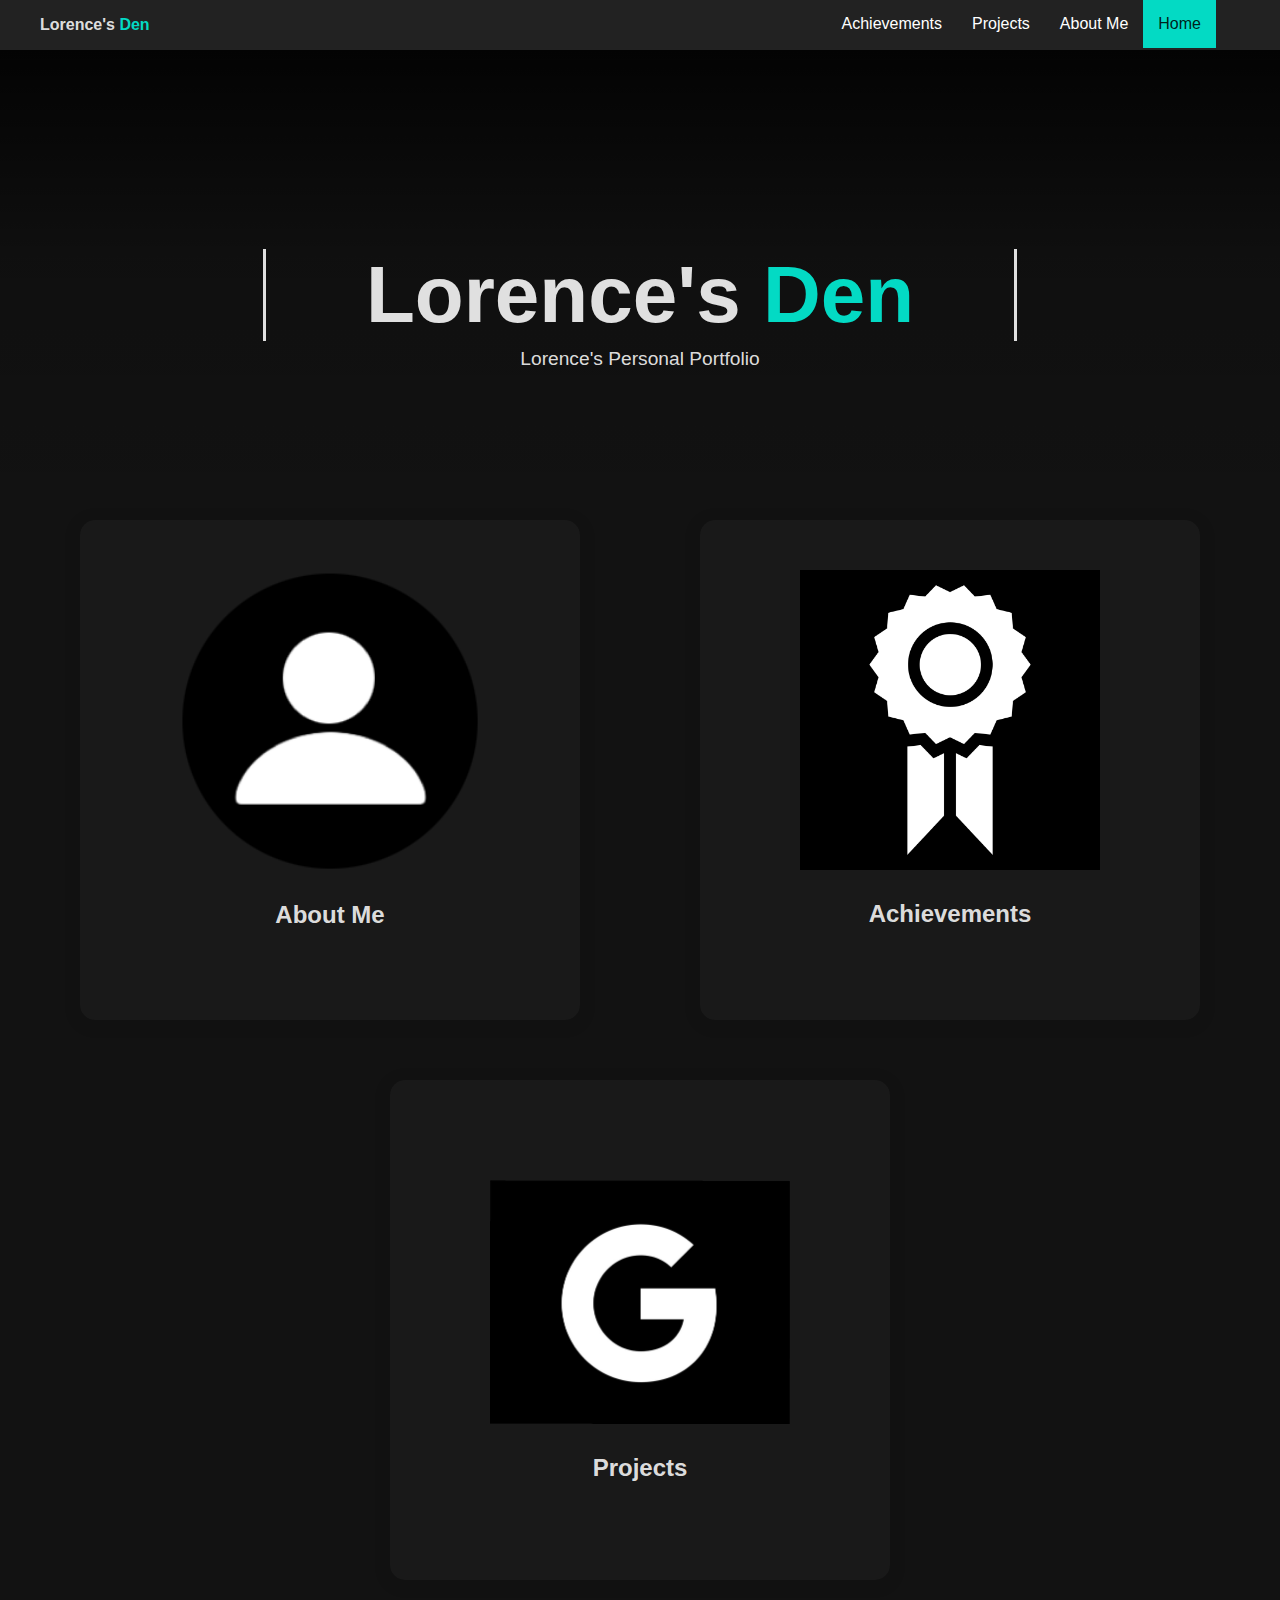
<file: index.html>
<!DOCTYPE html>
<html lang="en">
<head>
    <meta charset="UTF-8">
    <meta name="viewport" content="width=device-width, initial-scale=1.0">
    <title>Lorence's Den</title>
    <link rel="stylesheet" href="style.css">
</head>
<body>
    <nav class = "navbar">
        <ul>
            <p>Lorence's <mark class="change">Den</mark></p>
            <li><a class="active" href="index.html">Home</a></li>
            <li><a href="profile.html">About Me</a></li>
            <li><a href="projects.html">Projects</a></li>
            <li><a href="achievements.html">Achievements</a></li>
        </ul>
    </nav>
    <section class ="welcome">
        <h2 id="Title">Lorence's <mark class='change'>Den </mark> </h2>
        <div> Lorence's Personal Portfolio </div>

    </section>
    <section class ="pages">
        <a href="profile.html">
        <div>
            <img src="Profile.png" alt="Profile">
            <p> About Me</p>
        </div>
        </a>
        <a href="achievements.html">
        <div>
            <img src="Achievements.png" alt="Achievements">
            <p> Achievements</p>
        </div>
        </a>
        <a href="projects.html">
        <div>
            <img id="Projects" src="Google.png" alt="Projects">
            <p> Projects</p>
        </div>
        </a>
    </section>
</body>
</html>
</file>
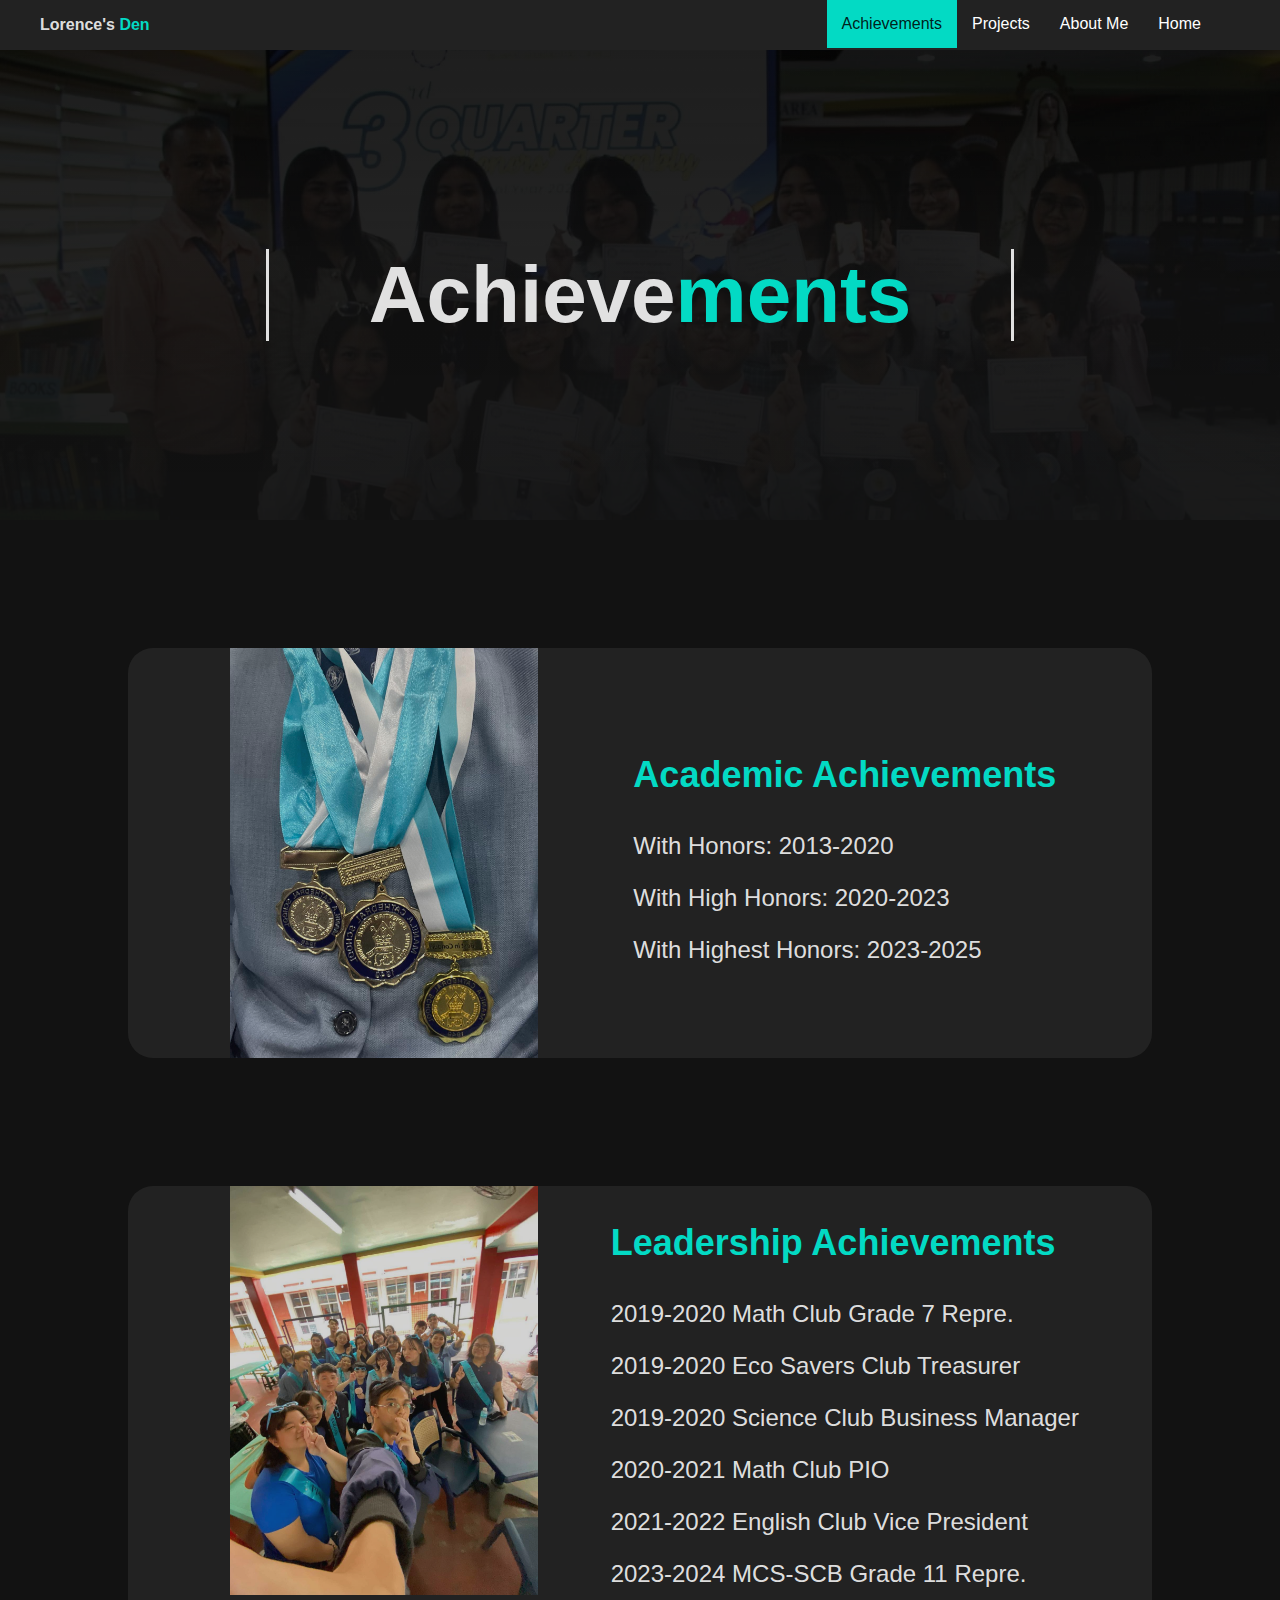
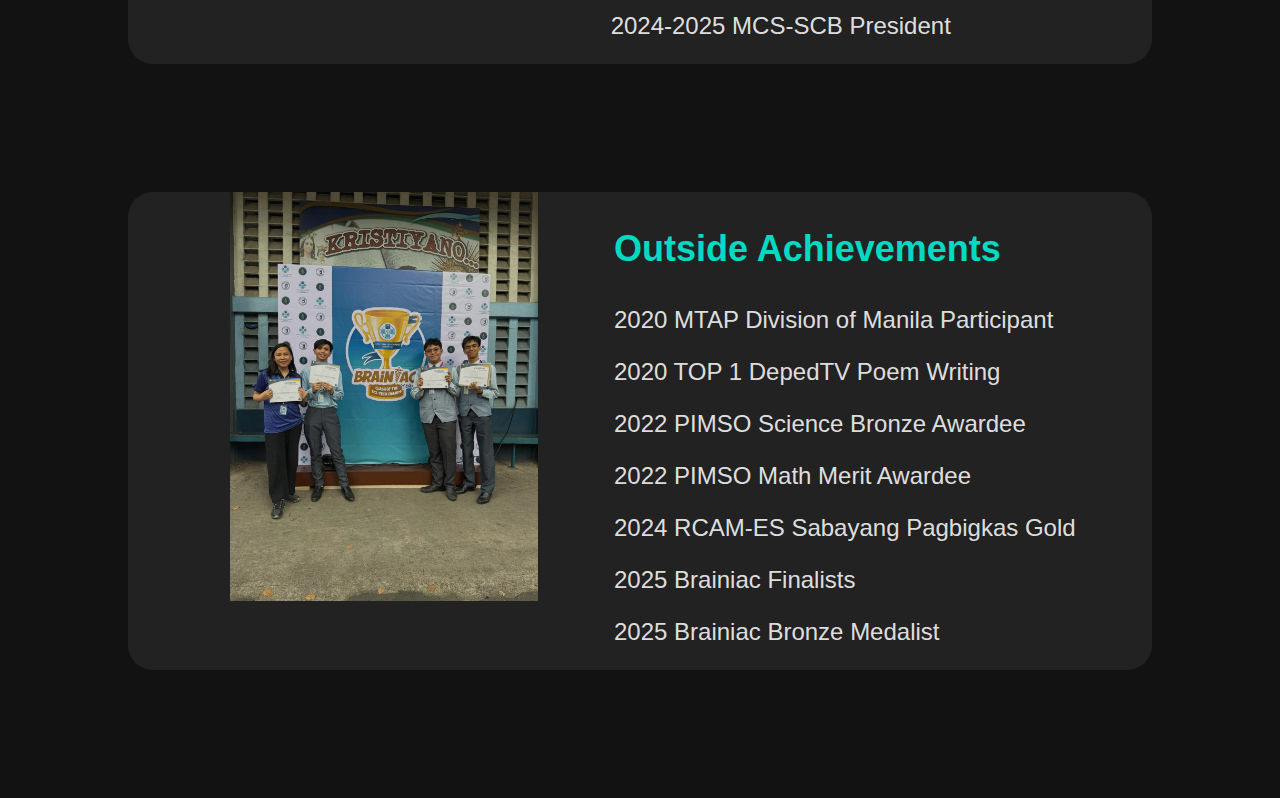
<file: achievements.html>
<!DOCTYPE html>
<html lang="en">
<head>
    <meta charset="UTF-8">
    <meta name="viewport" content="width=device-width, initial-scale=1.0">
    <title>Lorence's Den</title>
    <link rel="stylesheet" href="achievementsstyle.css">
</head>
<body>
    <nav class = "navbar">
        <ul>
            <p>Lorence's <mark class="change">Den</mark></p>
            <li><a href="index.html">Home</a></li>
            <li><a href="profile.html">About Me</a></li>
            <li><a href="projects.html">Projects</a></li>
            <li><a class="active" href="achievements.html">Achievements</a></li>
        </ul>
    </nav>
    <section class ="welcome">
        <img src="Achievements.jpg">
        <h2 id="Title">Achieve<mark class="change">ments</mark></h2>
    </section>
    <section class ="academics">
        <img src="academics.jpg">
        <div>
            <p class="Header">Academic Achievements</p>
            <p>With Honors: 2013-2020</p>
            <p>With High Honors: 2020-2023</p>
            <p>With Highest Honors: 2023-2025</p>
        </div>
    </section>
    <section class ="academics">
        <img src="Leadership.jpg">
        <div>
            <p class="Header">Leadership Achievements</p>
            <p>2019-2020 Math Club Grade 7 Repre.</p>
            <p>2019-2020 Eco Savers Club Treasurer</p>
            <p>2019-2020 Science Club Business Manager</p>
            <p>2020-2021 Math Club PIO</p>
            <p>2021-2022 English Club Vice President </p>
            <p>2023-2024 MCS-SCB Grade 11 Repre.</p>
            <p>2024-2025 MCS-SCB President</p>
        </div>
    </section>
    <section class ="academics">
        <img src="Outside.jpg">
        <div>
            <p class="Header">Outside Achievements</p>
            <p>2020 MTAP Division of Manila Participant</p>
            <p>2020 TOP 1 DepedTV Poem Writing</p>
            <p>2022 PIMSO Science Bronze Awardee</p>
            <p>2022 PIMSO Math Merit Awardee</p>
            <p>2024 RCAM-ES Sabayang Pagbigkas Gold</p>
            <p>2025 Brainiac Finalists</p>
            <p>2025 Brainiac Bronze Medalist</p>
        </div>
    </section>
    <script>
    </script>
</body>
</html>
</file>
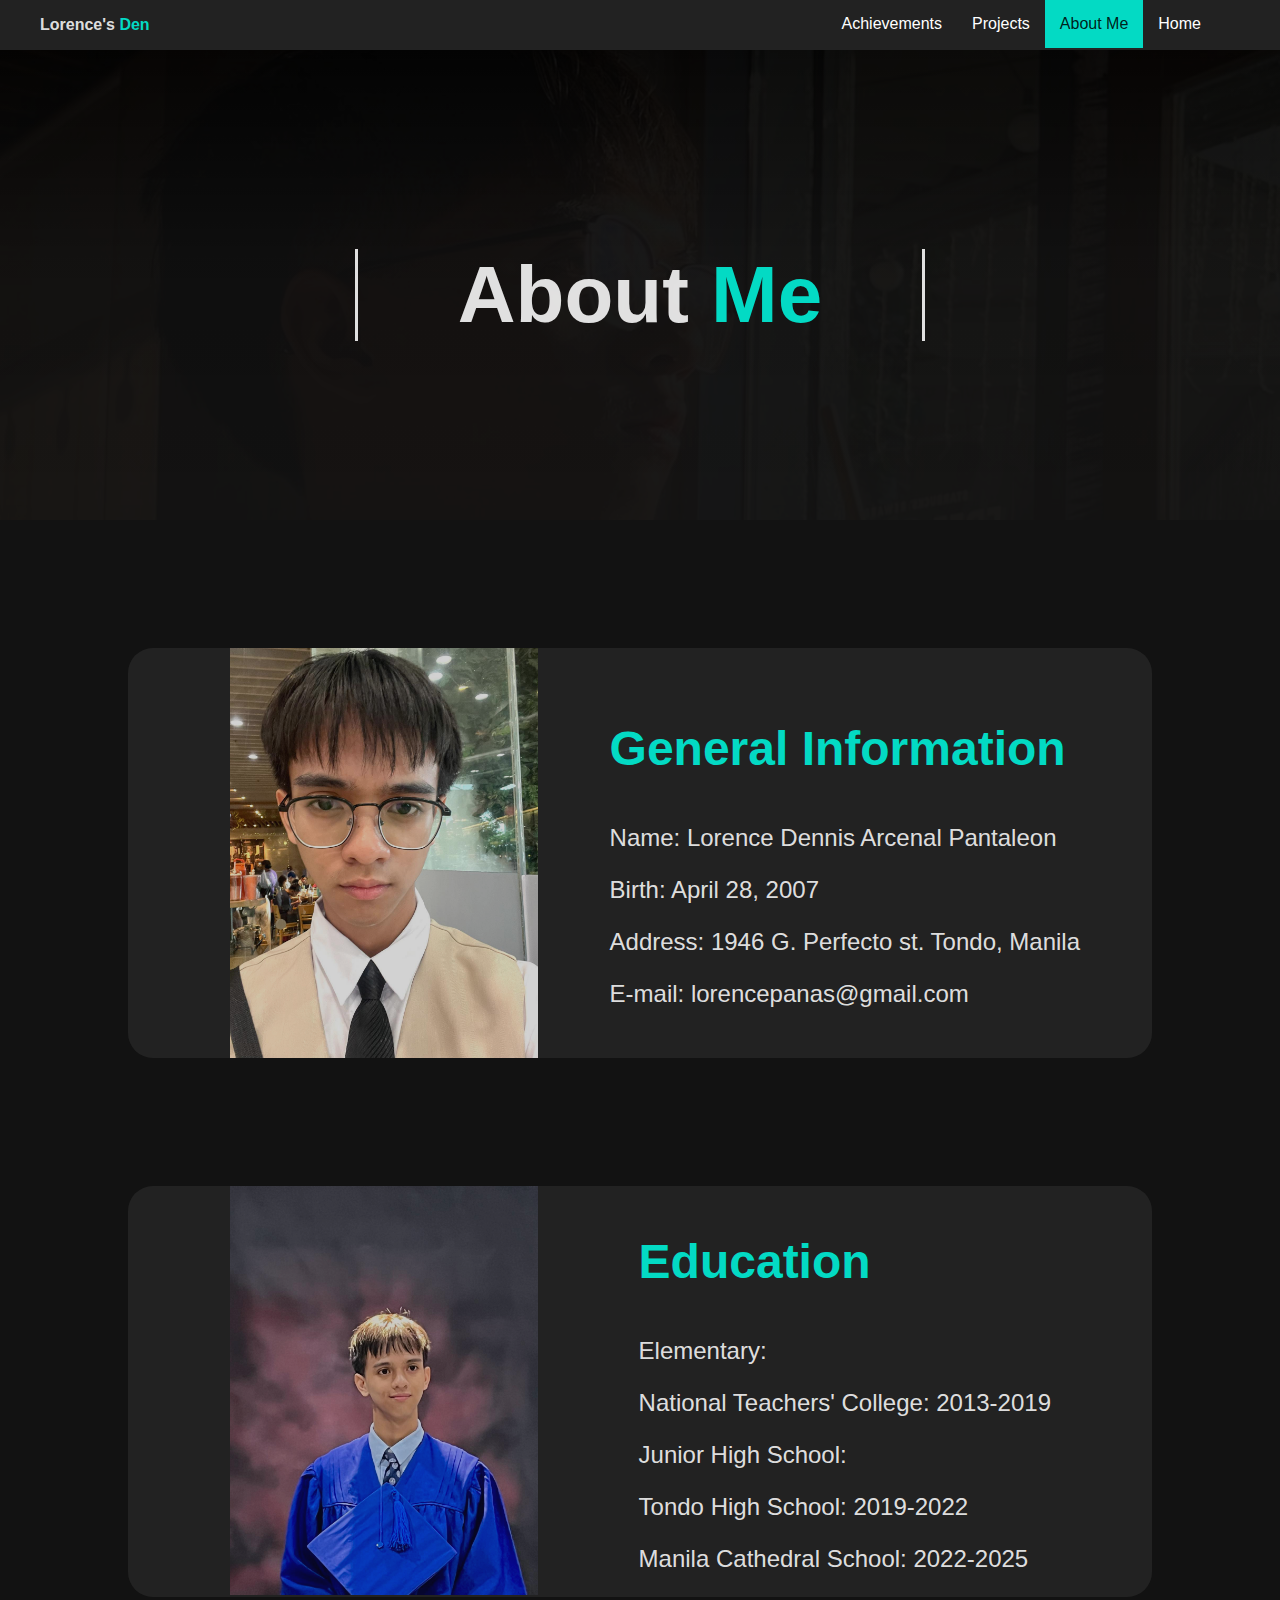
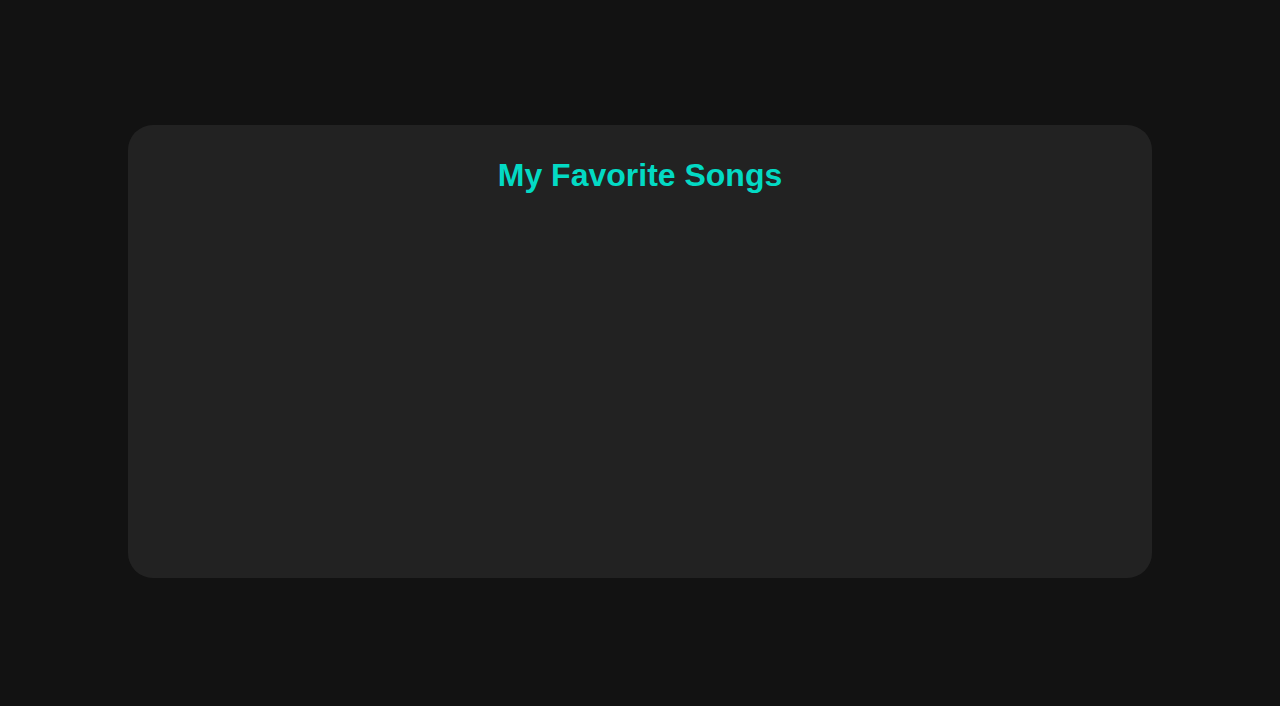
<file: profile.html>
<!DOCTYPE html>
<html lang="en">
<head>
    <meta charset="UTF-8">
    <meta name="viewport" content="width=device-width, initial-scale=1.0">
    <title>Lorence's Den</title>
    <link rel="stylesheet" href="profilestyle.css">
</head>
<body>
    <nav class = "navbar">
        <ul>
            <p>Lorence's <mark class="change">Den</mark></p>
            <li><a href="index.html">Home</a></li>
            <li><a class="active" href="profile.html">About Me</a></li>
            <li><a href="projects.html">Projects</a></li>
            <li><a href="achievements.html">Achievements</a></li>
        </ul>
    </nav>
    <section class ="welcome">
        <img src="Self.jpg">
        <h2 id="Title">About <mark class="change">Me</mark></h2>
    </section>
    <section class ="information">
        <img src="normal.jpg">
        <div>
            <p class="Header">General Information</p>
            <p>Name: Lorence Dennis Arcenal Pantaleon</p>
            <p>Birth: April 28, 2007</p>
            <p>Address: 1946 G. Perfecto st. Tondo, Manila</p>
            <p>E-mail: lorencepanas@gmail.com</p>
        </div>
    </section>
    <section class ="information">
        <img src="education.jpg">
        <div>
            <p class="Header">Education</p>
            <p>Elementary:</p>
            <p>National Teachers' College: 2013-2019</p>
            <p>Junior High School:</p>
            <p>Tondo High School: 2019-2022</p>
            <p>Manila Cathedral School: 2022-2025</p>
        </div>
    </section>
    <section class="songs">
        <p class="Header"> My Favorite Songs <p>
        <div>
            <iframe style="border-radius:12px" src="https://open.spotify.com/embed/track/1jDJFeK9x3OZboIAHsY9k2?utm_source=generator&theme=0" width="100%" height="352" frameBorder="0" allowfullscreen="" allow="autoplay; clipboard-write; encrypted-media; fullscreen; picture-in-picture" loading="lazy"></iframe>
            <iframe style="border-radius:12px" src="https://open.spotify.com/embed/track/5Ro6MdZGgce4PEuaFCJYPq?utm_source=generator&theme=0" width="100%" height="352" frameBorder="0" allowfullscreen="" allow="autoplay; clipboard-write; encrypted-media; fullscreen; picture-in-picture" loading="lazy"></iframe>
            <iframe style="border-radius:12px" src="https://open.spotify.com/embed/track/1YXot2MLAG9sttepCtBRM7?utm_source=generator&theme=0" width="100%" height="352" frameBorder="0" allowfullscreen="" allow="autoplay; clipboard-write; encrypted-media; fullscreen; picture-in-picture" loading="lazy"></iframe>
        </div>
    </section>
    <script>
    </script>
</body>
</html>
</file>
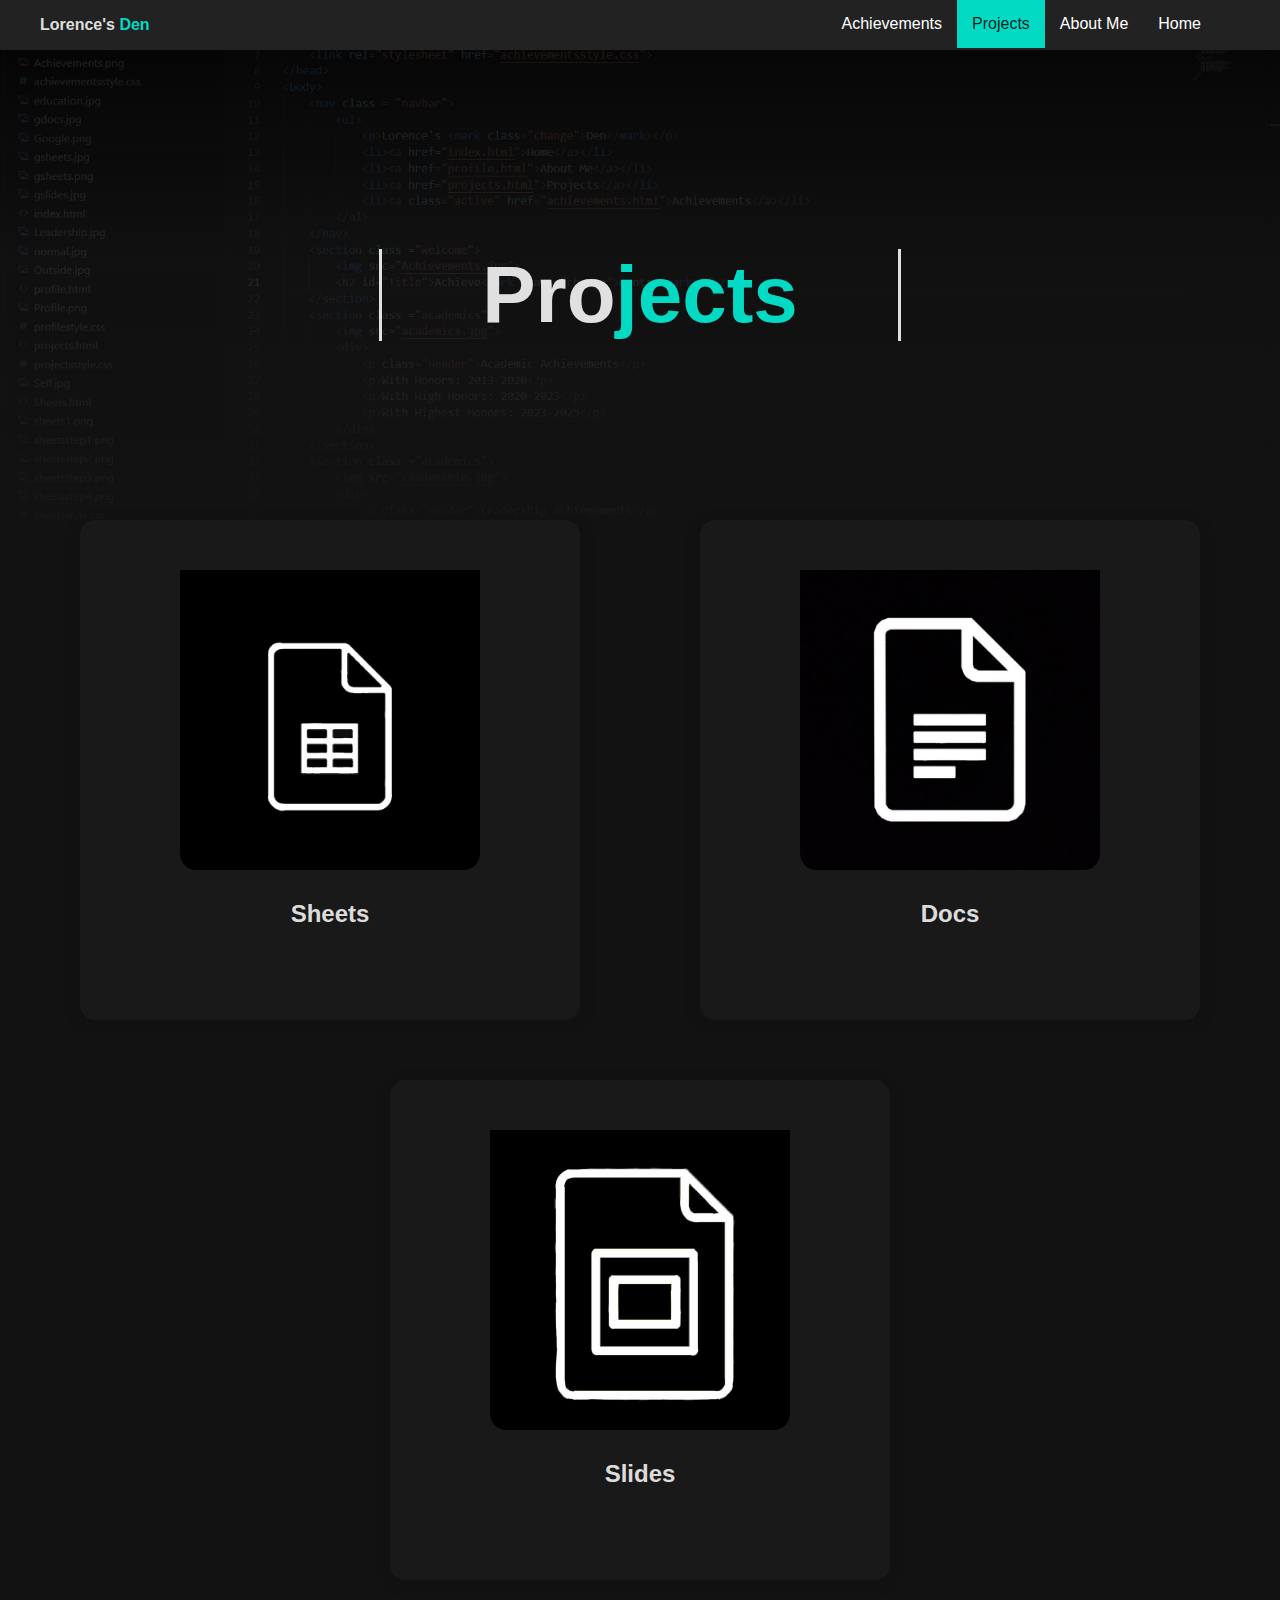
<file: projects.html>
<!DOCTYPE html>
<html lang="en">
<head>
    <meta charset="UTF-8">
    <meta name="viewport" content="width=device-width, initial-scale=1.0">
    <title>Lorence's Den</title>
    <link rel="stylesheet" href="projectsstyle.css">
</head>
<body>
    <nav class = "navbar">
        <ul>
            <p>Lorence's <mark class="change">Den</mark></p>
            <li><a href="index.html">Home</a></li>
            <li><a href="profile.html">About Me</a></li>
            <li><a class="active" href="projects.html">Projects</a></li>
            <li><a href="achievements.html">Achievements</a></li>
        </ul>
    </nav>
    <section class ="welcome">
        <img src="projects.png">
        <h2 id="Title">Pro<mark class="change">jects</mark></h2>

    </section>
    <section class ="pages">
        <a href="Sheets.html">
        <div>
            <img src="gsheets.jpg" alt="Profile">
            <p> Sheets </p>
        </div>
        </a>
        <a href="https://docs.google.com/document/d/10eiTVpPLph3D5M4kadICtSID-8taSRktNJHuyWoFgXo/edit?usp=sharing">
        <div>
            <img src="gdocs.jpg" alt="Achievements">
            <p> Docs </p>
        </div>
        </a>
        <a href="https://www.canva.com/design/DAGfFA6-HoQ/bcKLU2rh5p2V-at7XuD7Tg/edit?utm_content=DAGfFA6-HoQ&utm_campaign=designshare&utm_medium=link2&utm_source=sharebutton">
        <div>
            <img id="Projects" src="gslides.jpg" alt="Projects">
            <p> Slides </p>
        </div>
        </a>
    </section>
</body>
</html>
</file>
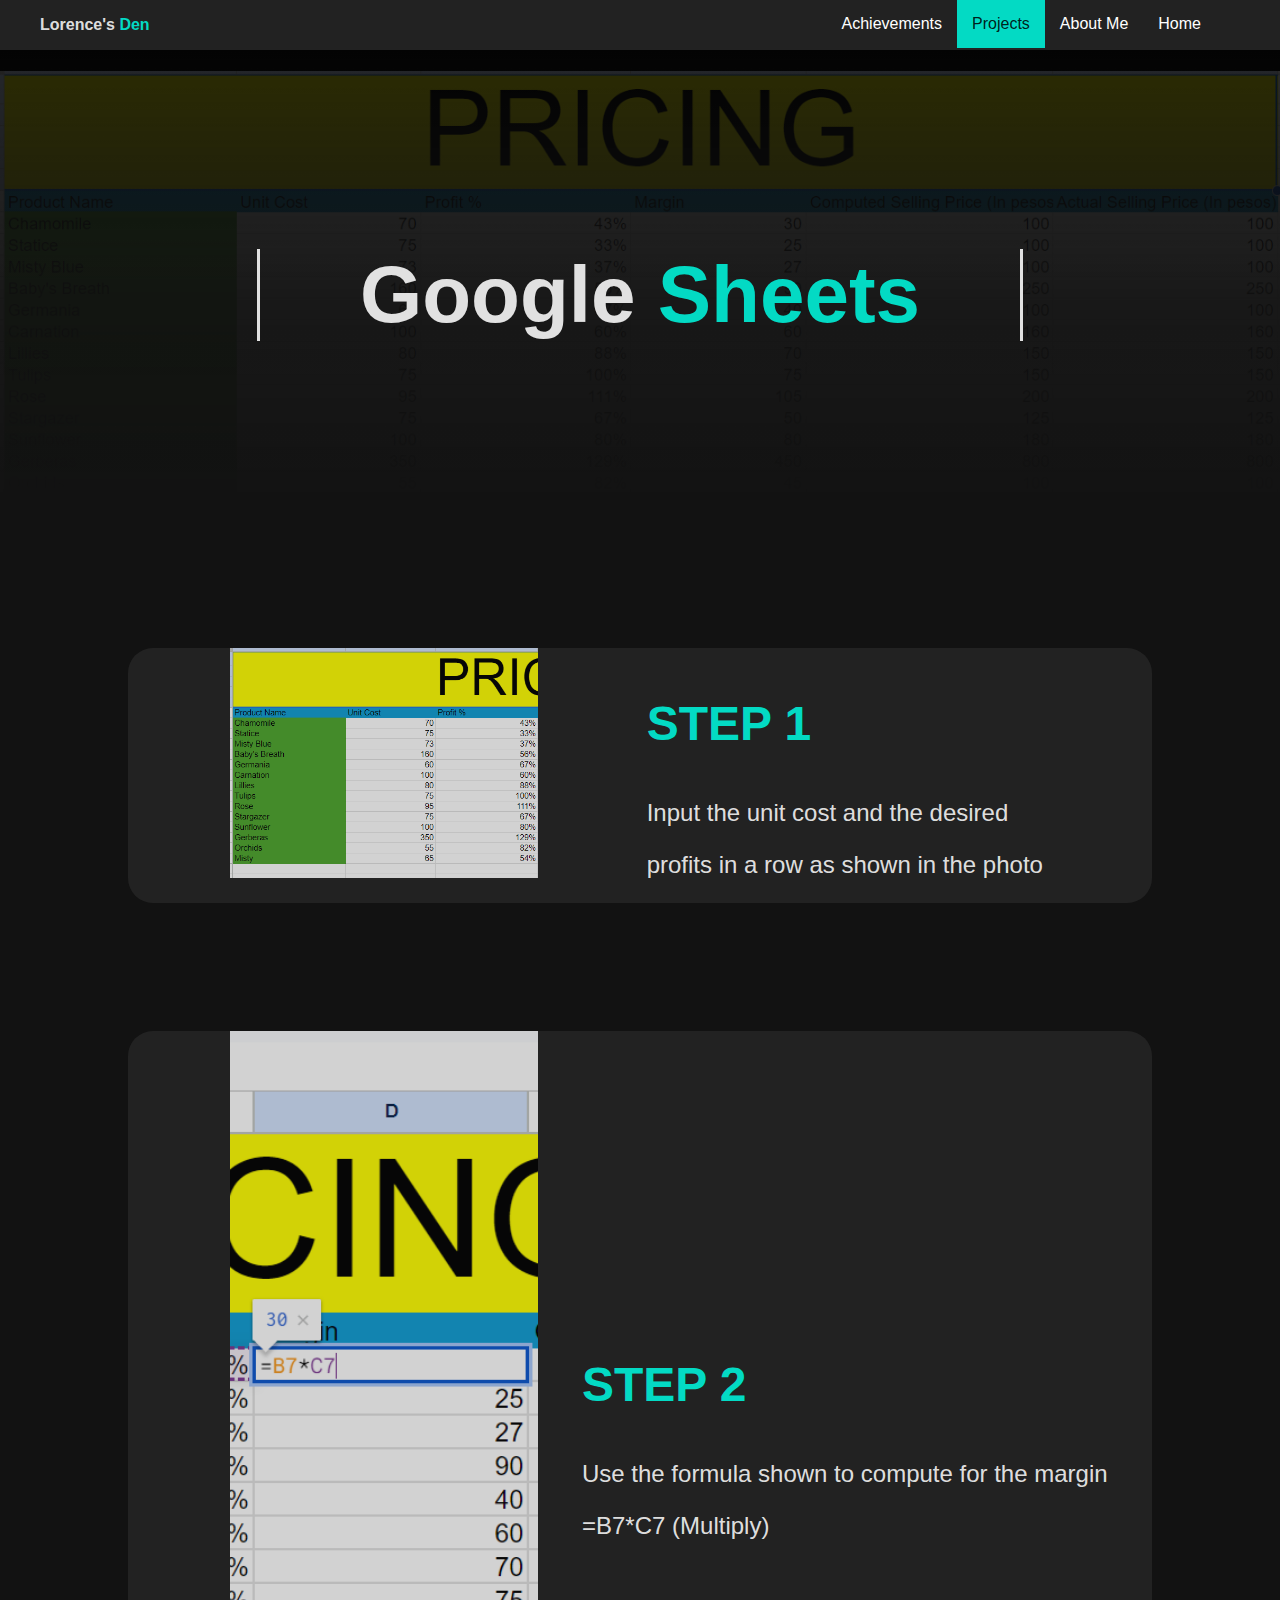
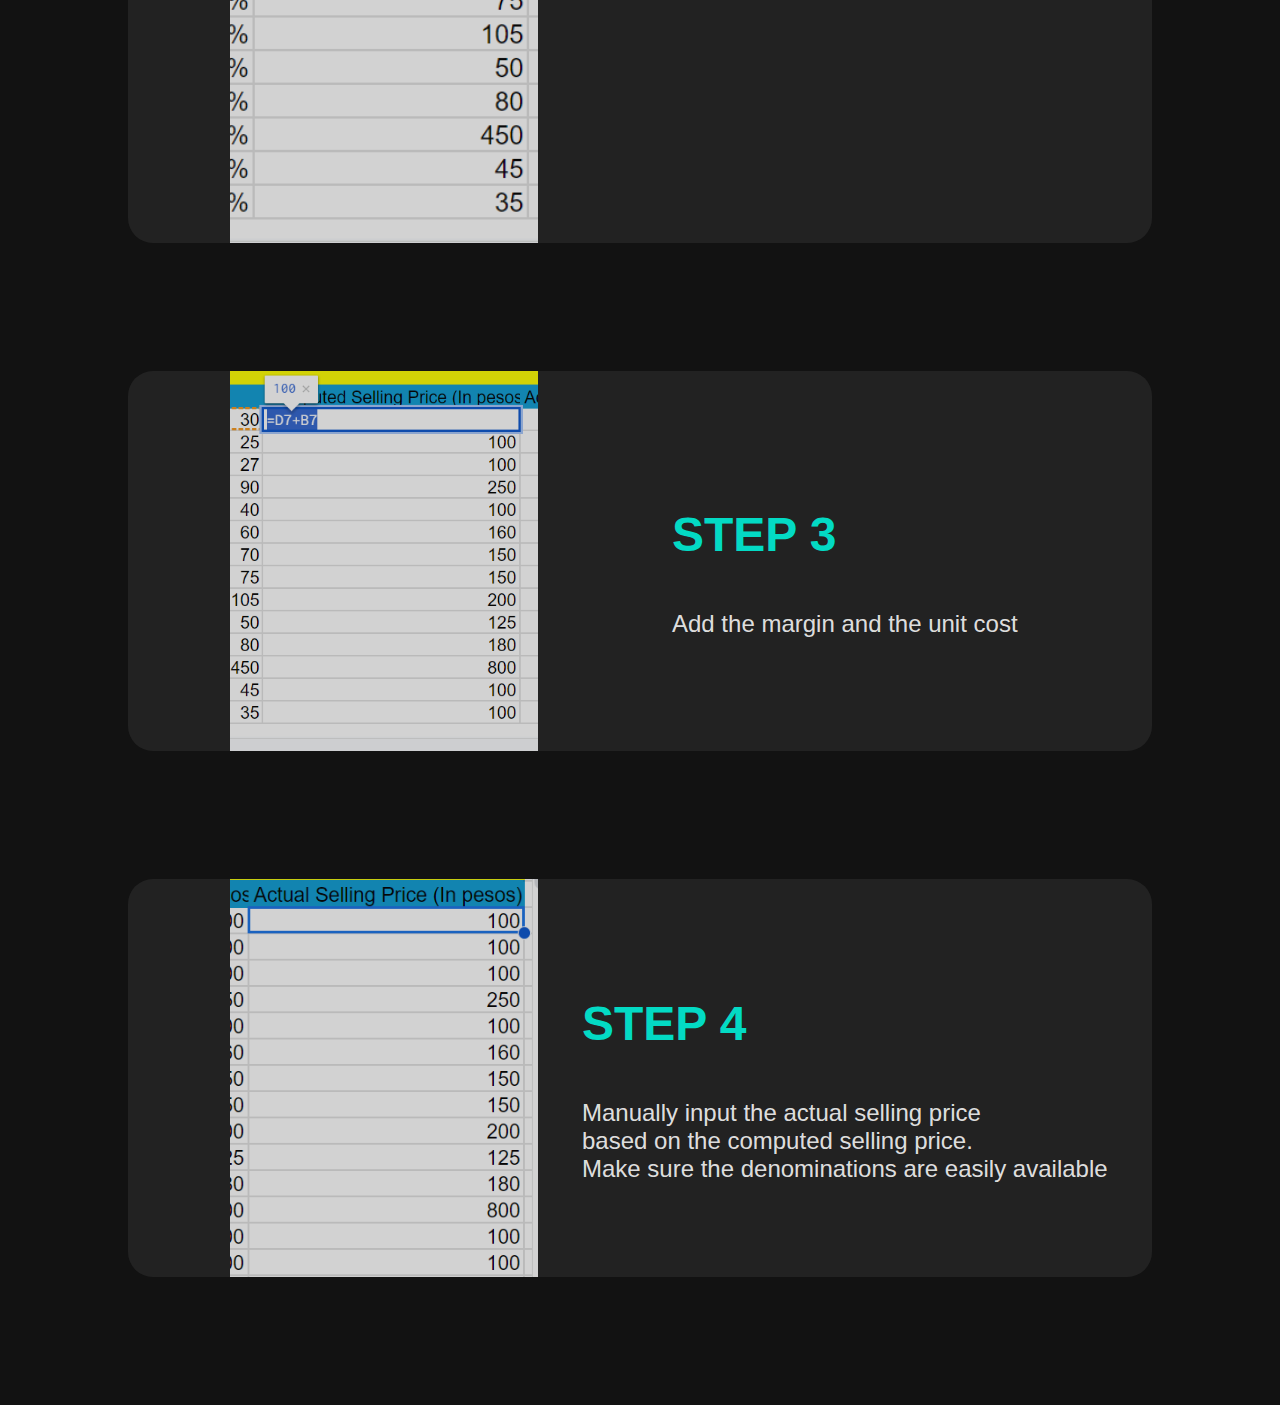
<file: Sheets.html>
<!DOCTYPE html>
<html lang="en">
<head>
    <meta charset="UTF-8">
    <meta name="viewport" content="width=device-width, initial-scale=1.0">
    <title>Lorence's Den</title>
    <link rel="stylesheet" href="sheetsstyle.css">
</head>
<body>
    <nav class = "navbar">
        <ul>
            <p>Lorence's <mark class="change">Den</mark></p>
            <li><a href="index.html">Home</a></li>
            <li><a href="profile.html">About Me</a></li>
            <li><a class="active" href="projects.html">Projects</a></li>
            <li><a href="achievements.html">Achievements</a></li>
        </ul>
    </nav>
    <section class ="welcome">
        <img src="sheets1.png">
        <a href="https://docs.google.com/spreadsheets/d/1sLVR9OIXGDCkf6KUwl0LpzplSVAqiDqg1wE8X-TdJRY/edit?usp=sharing"id="Title">Google <mark class="change">Sheets</mark></a>
    </section>
    <section class ="information">
        <img src="sheetsstep1.png">
        <div>
            <p class="Header">STEP 1</p>
            <p>Input the unit cost and the desired </p>
            <p>profits in a row as shown in the photo</p>
        </div>
    </section>
    <section class ="information">
        <img src="sheetsstep2.png">
        <div>
            <p class="Header">STEP 2</p>
            <p>Use the formula shown to compute for the margin</p>
            <p>=B7*C7 (Multiply) </p>
        </div>
    </section>
    <section class ="information">
        <img src="sheetsstep3.png">
        <div>
            <p class="Header">STEP 3</p>
            <p>Add the margin and the unit cost</p>
        </div>
    </section>
    <section class ="information">
        <img src="sheetsstep4.png">
        <div>
            <p class="Header">STEP 4</p>
            <p>Manually input the actual selling price <br> based on the computed selling price. <br>Make sure the denominations are easily available</p>
        </div>
    </section>
    <script>
    </script>
</body>
</html>
</file>
<file: style.css>
body{
    margin: 0px;
    font-family: Arial, Helvetica, sans-serif;
    background-color: #121212;
    color: rgb(255,255,255,.87);
}
/* Animations*/
@keyframes appear {
    from{
        opacity: 0;
        scale: 0.5;
    }
    to{
        opacity: 1;
        scale: 1;
    }
}

@keyframes disappear {
    from{
        opacity: 1;
    }
    to{
        opacity: 0;
    }
}

/* NAVBAR */
.navbar{
    background-color: #121212;
    position: fixed;
    width: 100%;
    top: 0;
    z-index: 9999;
    
}
.navbar ul{
    background-color:rgba(255,255,255,.07);
    list-style-type: none;
    margin: 0;
    padding-right: 5%;
    overflow: hidden;
}
.navbar ul p{
    font-size: 1em;
    padding: 0;
    font-weight: bold;
    float: left;
}

.change{
    color: #03dac4;
    background-color: rgb(0, 0, 0, 0);
}
.navbar ul li{
    float: right;
}

.navbar ul li a.active{
    font-size: 1em;
    color: rgb(0, 0, 0,87%);
    background-color: #03dac4;
    text-decoration: none;
    padding: 15px;
    display: block;
    text-align: center;
}
.navbar ul li a:not(.active):hover{
    font-size: 1em;
    background-color: rgb(255,255,255,0.3);
    text-decoration: none;
    padding: 15px;
    display: block;
    text-align: center;
}
.navbar ul li a{
    font-size: 1em;
    color: #FFFFFF;
    text-decoration: none;
    padding: 15px;
    display: block;
    text-align: center;
    transition: 0.5s;
}



/* Home Page */

.welcome {
    background-image: linear-gradient(rgba(0,0,0,1),rgba(0,0,0,0.15),rgba(0,0,0,0));
    padding-top: 70px;
    position: relative;
    display: flex;
    justify-content: center;
    align-items: center;
    overflow: hidden;
    height: 50vh   ;
}

#Title{
    border-left-style:  solid;
    border-right-style:  solid;
    padding-left: 100px;
    padding-right: 100px;
    position: absolute;
    justify-content: center;
    align-items: center;
    font-size: 5em;
}

#Title mark{
    color: #03dac4;
    background-color: rgb(0, 0, 0, 0);
}

.welcome div{
    position: relative;
    font-size: 1.2em;
    padding-top: 10%;
}


/* Pages */
.pages {
    position: relative;
    display: inline-flex;
    flex-wrap: wrap;
    justify-content: center;
    align-items: center;
    font-weight:bolder;
}
.pages div{
    border-radius: 3%;
    box-shadow: 0px 3px 10px 10px rgb(0, 0, 0, 0.03);
    animation: appear ease-in;
    animation-timeline: view();
    animation-range: entry 0;
    text-align:center;
    width: 500px;
    height: 500px;
    margin:60px;
    font-size: 1.5em;
    margin-top: 0px;
    background-color: rgba(255,255,255,3%);
    transition: 0.5s;
}

.pages div:hover{
    color: rgb(0, 0, 0,87%);
    background-color: #03dac4;
}

.pages div img{
    position: relative;
    padding-top: 50px;
    width: 300px;
}

.pages a{
    text-decoration: none;
    color:rgb(255,255,255,.87) ;
}
#Projects{
    position: relative;
    padding-top: 100px;
}
</file>
<file: achievementsstyle.css>
body{
    margin: 0px;
    font-family: Arial, Helvetica, sans-serif;
    background-color: #121212;
    color: rgb(255,255,255,.87);
}
/* Animations*/
@keyframes appear {
    from{
        opacity: 0;
        scale: 0.5;
    }
    to{
        opacity: 1;
        scale: 1;
    }
}

@keyframes disappear {
    from{
        opacity: 1;
    }
    to{
        opacity: 0;
    }
}

/* NAVBAR */
.navbar{
    background-color: #121212;
    position: fixed;
    width: 100%;
    top: 0;
    z-index: 9999;
    
}
.navbar ul{
    background-color:rgba(255,255,255,.07);
    list-style-type: none;
    margin: 0;
    padding-right: 5%;
    overflow: hidden;
}
.navbar ul p{
    font-size: 1em;
    padding: 0;
    font-weight: bold;
    float: left;
}
.navbar ul p mark{
    color: #03dac4;
    background-color: rgb(0, 0, 0, 0);
}
.navbar ul li{
    float: right;
}

.navbar ul li a.active{
    font-size: 1em;
    color: rgb(0, 0, 0,87%);
    background-color: #03dac4;
    text-decoration: none;
    padding: 15px;
    display: block;
    text-align: center;
}
.navbar ul li a:not(.active):hover{
    font-size: 1em;
    background-color: rgb(255,255,255,0.3);
    text-decoration: none;
    padding: 15px;
    display: block;
    text-align: center;
}
.navbar ul li a{
    font-size: 1em;
    color: #FFFFFF;
    text-decoration: none;
    padding: 15px;
    display: block;
    text-align: center;
    transition: 0.5s;
}



/* Home Page */

.welcome {
    background-image: linear-gradient(rgba(0,0,0,1),rgba(0,0,0,0.15),rgba(0,0,0,0));
    padding-top: 70px;
    position: relative;
    display: flex;
    justify-content: center;
    align-items: center;
    overflow: hidden;
    height: 50vh   ;
}

#Title{
    border-left-style:  solid;
    border-right-style:  solid;
    padding-left: 100px;
    padding-right: 100px;
    position: absolute;
    justify-content: center;
    align-items: center;
    font-size: 5em;
}

.welcome div{
    position: absolute;
    font-size: 1.2em;
    bottom: 75px; 
}

.welcome img{
    opacity: 15%;
    position: relative;
    width: 100%;
    size: 50vh;
    padding-top: 25vh;
    -webkit-mask-image: linear-gradient(rgba(0,0,0,1),rgba(0,0,0,0.5),rgba(0,0,0,0));
    mask-image: linear-gradient(rgba(0,0,0,1),rgba(0,0,0,0.5),rgba(0,0,0,0));
}

/* academics */

.academics{
    animation: appear ease-in;
    animation-timeline: view();
    animation-range: entry 0;
    display: flex;
    flex-direction: row;
    position: relative;
    align-content: center;
    margin: 10%;
    border-radius: 25px;
    background-color: rgb(255, 255, 255,7%);
}
.academics img{
    position: relative;
    opacity: 80%;
    margin-left: 10%;
    width:30%;
    height:30%;
}
.academics div{
    position: relative;
    margin: auto;
    font-size: 1.5em;
}
.change{
    color: #03dac4;
    background-color: rgb(0, 0, 0, 0);
}
.songs{
    animation: appear ease-in;
    animation-timeline: view();
    animation-range: entry 0;
    position: relative;
    text-align: center;
    align-content: center;
    margin: 10%;
    border-radius: 25px;
    background-color: rgb(255, 255, 255,7%);
}

.songs div{
    display: flex;
    flex-direction: row;
}

.Header{
    font-size: 1.5em;
    color: #03dac4;
    font-weight: bold;

}
</file>
<file: profilestyle.css>
body{
    margin: 0px;
    font-family: Arial, Helvetica, sans-serif;
    background-color: #121212;
    color: rgb(255,255,255,.87);
}
/* Animations*/
@keyframes appear {
    from{
        opacity: 0;
        scale: 0.5;
    }
    to{
        opacity: 1;
        scale: 1;
    }
}

@keyframes disappear {
    from{
        opacity: 1;
    }
    to{
        opacity: 0;
    }
}

/* NAVBAR */
.navbar{
    background-color: #121212;
    position: fixed;
    width: 100%;
    top: 0;
    z-index: 9999;
    
}
.navbar ul{
    background-color:rgba(255,255,255,.07);
    list-style-type: none;
    margin: 0;
    padding-right: 5%;
    overflow: hidden;
}
.navbar ul p{
    font-size: 1em;
    padding: 0;
    font-weight: bold;
    float: left;
}
.navbar ul p mark{
    color: #03dac4;
    background-color: rgb(0, 0, 0, 0);
}
.navbar ul li{
    float: right;
}

.navbar ul li a.active{
    font-size: 1em;
    color: rgb(0, 0, 0,87%);
    background-color: #03dac4;
    text-decoration: none;
    padding: 15px;
    display: block;
    text-align: center;
}
.navbar ul li a:not(.active):hover{
    font-size: 1em;
    background-color: rgb(255,255,255,0.3);
    text-decoration: none;
    padding: 15px;
    display: block;
    text-align: center;
}
.navbar ul li a{
    font-size: 1em;
    color: #FFFFFF;
    text-decoration: none;
    padding: 15px;
    display: block;
    text-align: center;
    transition: 0.5s;
}

.change{
    color: #03dac4;
    background-color: rgb(0, 0, 0, 0);
}

/* Home Page */

.welcome {
    background-image: linear-gradient(rgba(0,0,0,1),rgba(0,0,0,0.15),rgba(0,0,0,0));
    padding-top: 70px;
    position: relative;
    display: flex;
    justify-content: center;
    align-items: center;
    overflow: hidden;
    height: 50vh   ;
}

#Title{
    text-decoration: none;
    font-weight: bold;
    color: rgb(255,255,255,87%);
    border-left-style:  solid;
    border-right-style:  solid;
    padding-left: 100px;
    padding-right: 100px;
    position: absolute;
    justify-content: center;
    align-items: center;
    font-size: 5em;
}

.welcome div{
    position: absolute;
    font-size: 1.2em;
    bottom: 75px; 
}

.welcome img{
    opacity: 15%;
    position: relative;
    width: 100%;
    size: 50vh;
    padding-top: 95vh;
    -webkit-mask-image: linear-gradient(rgba(0,0,0,1),rgba(0,0,0,0.25),rgba(0,0,0,0));
    mask-image: linear-gradient(rgba(0,0,0,1),rgba(0,0,0,0.25),rgba(0,0,0,0));
}

/* Information */

.information{
    animation: appear ease-in;
    animation-timeline: view();
    animation-range: entry 0;
    display: flex;
    flex-direction: row;
    position: relative;
    align-content: center;
    margin: 10%;
    border-radius: 25px;
    background-color: rgb(255, 255, 255,7%);
}
.information img{
    opacity: 80%;
    position: relative;
    margin-left: 10%;
    width:30%;
    height:30%;
}
.information div{
    position: relative;
    margin: auto;
    font-size: 1.5em;
}


.songs{
    animation: appear ease-in;
    animation-timeline: view();
    animation-range: entry 0;
    position: relative;
    text-align: center;
    align-content: center;
    margin: 10%;
    border-radius: 25px;
    background-color: rgb(255, 255, 255,7%);
}

.songs div{
    display: flex;
    flex-direction: row;
}

.Header{
    font-size: 2em;
    color: #03dac4;
    font-weight: bold;

}
</file>
<file: projectsstyle.css>
body{
    margin: 0px;
    font-family: Arial, Helvetica, sans-serif;
    background-color: #121212;
    color: rgb(255,255,255,.87);
}
/* Animations*/
@keyframes appear {
    from{
        opacity: 0;
        scale: 0.5;
    }
    to{
        opacity: 1;
        scale: 1;
    }
}

@keyframes disappear {
    from{
        opacity: 1;
    }
    to{
        opacity: 0;
    }
}

/* NAVBAR */
.navbar{
    background-color: #121212;
    position: fixed;
    width: 100%;
    top: 0;
    z-index: 9999;
    
}
.navbar ul{
    background-color:rgba(255,255,255,.07);
    list-style-type: none;
    margin: 0;
    padding-right: 5%;
    overflow: hidden;
}
.navbar ul p{
    font-size: 1em;
    padding: 0;
    font-weight: bold;
    float: left;
}
.navbar ul p mark{
    color: #03dac4;
    background-color: rgb(0, 0, 0, 0);
}
.navbar ul li{
    float: right;
}

.navbar ul li a.active{
    font-size: 1em;
    color: rgb(0, 0, 0,87%);
    background-color: #03dac4;
    text-decoration: none;
    padding: 15px;
    display: block;
    text-align: center;
}
.navbar ul li a:not(.active):hover{
    font-size: 1em;
    background-color: rgb(255,255,255,0.3);
    text-decoration: none;
    padding: 15px;
    display: block;
    text-align: center;
}
.navbar ul li a{
    font-size: 1em;
    color: #FFFFFF;
    text-decoration: none;
    padding: 15px;
    display: block;
    text-align: center;
    transition: 0.5s;
}

.change{
    color:#03dac4;
    background-color: rgb(0, 0, 0, 0);
}

/* Home Page */

.welcome {
    background-image: linear-gradient(rgba(0,0,0,1),rgba(0,0,0,0.15),rgba(0,0,0,0));
    padding-top: 70px;
    position: relative;
    display: flex;
    justify-content: center;
    align-items: center;
    overflow: hidden;
    height: 50vh   ;
}

#Title{
    border-left-style:  solid;
    border-right-style:  solid;
    padding-left: 100px;
    padding-right: 100px;
    position: absolute;
    justify-content: center;
    align-items: center;
    font-size: 5em;
}

.welcome div{
    position: relative;
    font-size: 1.2em;
    padding-top: 10%;
}

.welcome img{
    opacity: 15%;
    position: relative;
    width: 100%;
    size: 50vh;
    padding-top: 0vh;
    -webkit-mask-image: linear-gradient(rgba(0,0,0,1),rgba(0,0,0,0.75),rgba(0,0,0,0));
    mask-image: linear-gradient(rgba(0,0,0,1),rgba(0,0,0,0.75),rgba(0,0,0,0));
}

/* Pages */
.pages {
    position: relative;
    display: inline-flex;
    flex-wrap: wrap;
    justify-content: center;
    align-items: center;
    font-weight: bold;
}
.pages div{
    font-size: 1.5em;
    border-radius: 3%;
    box-shadow: 0px 3px 10px 10px rgb(0, 0, 0, 0.03);
    animation: appear ease-in;
    animation-timeline: view();
    animation-range: entry 0;
    text-align:center;
    width: 500px;
    height: 500px;
    margin:60px;
    margin-top: 0px;
    background-color: rgba(255,255,255,3%);
    transition: 0.5s;
}

.pages div:hover{
    color: rgb(0, 0, 0,87%);
    background-color: #03dac4;
}

.pages div img{
    border-radius: 5%;
    position: relative;
    padding-top: 50px;
    width: 300px;
}

.pages a{
    text-decoration: none;
    color:rgb(255,255,255,.87) ;
}
</file>
<file: sheetsstyle.css>
body{
    margin: 0px;
    font-family: Arial, Helvetica, sans-serif;
    background-color: #121212;
    color: rgb(255,255,255,.87);
}
/* Animations*/
@keyframes appear {
    from{
        opacity: 0;
        scale: 0.5;
    }
    to{
        opacity: 1;
        scale: 1;
    }
}

@keyframes disappear {
    from{
        opacity: 1;
    }
    to{
        opacity: 0;
    }
}

/* NAVBAR */
.navbar{
    background-color: #121212;
    position: fixed;
    width: 100%;
    top: 0;
    z-index: 9999;
    
}
.navbar ul{
    background-color:rgba(255,255,255,.07);
    list-style-type: none;
    margin: 0;
    padding-right: 5%;
    overflow: hidden;
}
.navbar ul p{
    font-size: 1em;
    padding: 0;
    font-weight: bold;
    float: left;
}
.navbar ul p mark{
    color: #03dac4;
    background-color: rgb(0, 0, 0, 0);
}
.navbar ul li{
    float: right;
}

.navbar ul li a.active{
    font-size: 1em;
    color: rgb(0, 0, 0,87%);
    background-color: #03dac4;
    text-decoration: none;
    padding: 15px;
    display: block;
    text-align: center;
}
.navbar ul li a:not(.active):hover{
    font-size: 1em;
    background-color: rgb(255,255,255,0.3);
    text-decoration: none;
    padding: 15px;
    display: block;
    text-align: center;
}
.navbar ul li a{
    font-size: 1em;
    color: #FFFFFF;
    text-decoration: none;
    padding: 15px;
    display: block;
    text-align: center;
    transition: 0.5s;
}

.change{
    color:#03dac4;
    background-color: rgb(0, 0, 0, 0);
}
/* Home Page */

.welcome {
    background-image: linear-gradient(rgba(0,0,0,1),rgba(0,0,0,0.15),rgba(0,0,0,0));
    padding-top: 70px;
    position: relative;
    display: flex;
    justify-content: center;
    align-items: center;
    overflow: hidden;
    height: 50vh   ;
}

#Title{
    text-decoration: none;
    font-weight: bold;
    color: rgb(255,255,255,87%);
    border-left-style:  solid;
    border-right-style:  solid;
    padding-left: 100px;
    padding-right: 100px;
    position: absolute;
    justify-content: center;
    align-items: center;
    font-size: 5em;
}

.welcome div{
    position: absolute;
    font-size: 1.2em;
    bottom: 75px; 
}

.welcome img{
    opacity: 15%;
    position: relative;
    width: 100%;
    size: 50vh;
    padding-top: 0vh;
    -webkit-mask-image: linear-gradient(rgba(0,0,0,1),rgba(0,0,0,0.25),rgba(0,0,0,0));
    mask-image: linear-gradient(rgba(0,0,0,1),rgba(0,0,0,0.25),rgba(0,0,0,0));
}

/* Information */

.information{
    animation: appear ease-in;
    animation-timeline: view();
    animation-range: entry 0;
    display: flex;
    flex-direction: row;
    position: relative;
    align-content: center;
    margin: 10%;
    border-radius: 25px;
    background-color: rgb(255, 255, 255,7%);
}
.information img{
    position: relative;
    margin-left: 10%;
    width:30%;
    height:30%;
    opacity: 80%;
}
.information div{
    position: relative;
    margin: auto;
    font-size: 1.5em;
}

.Header{
    font-size: 2em;
    color: #03dac4;
    font-weight: bold;

}
</file>
